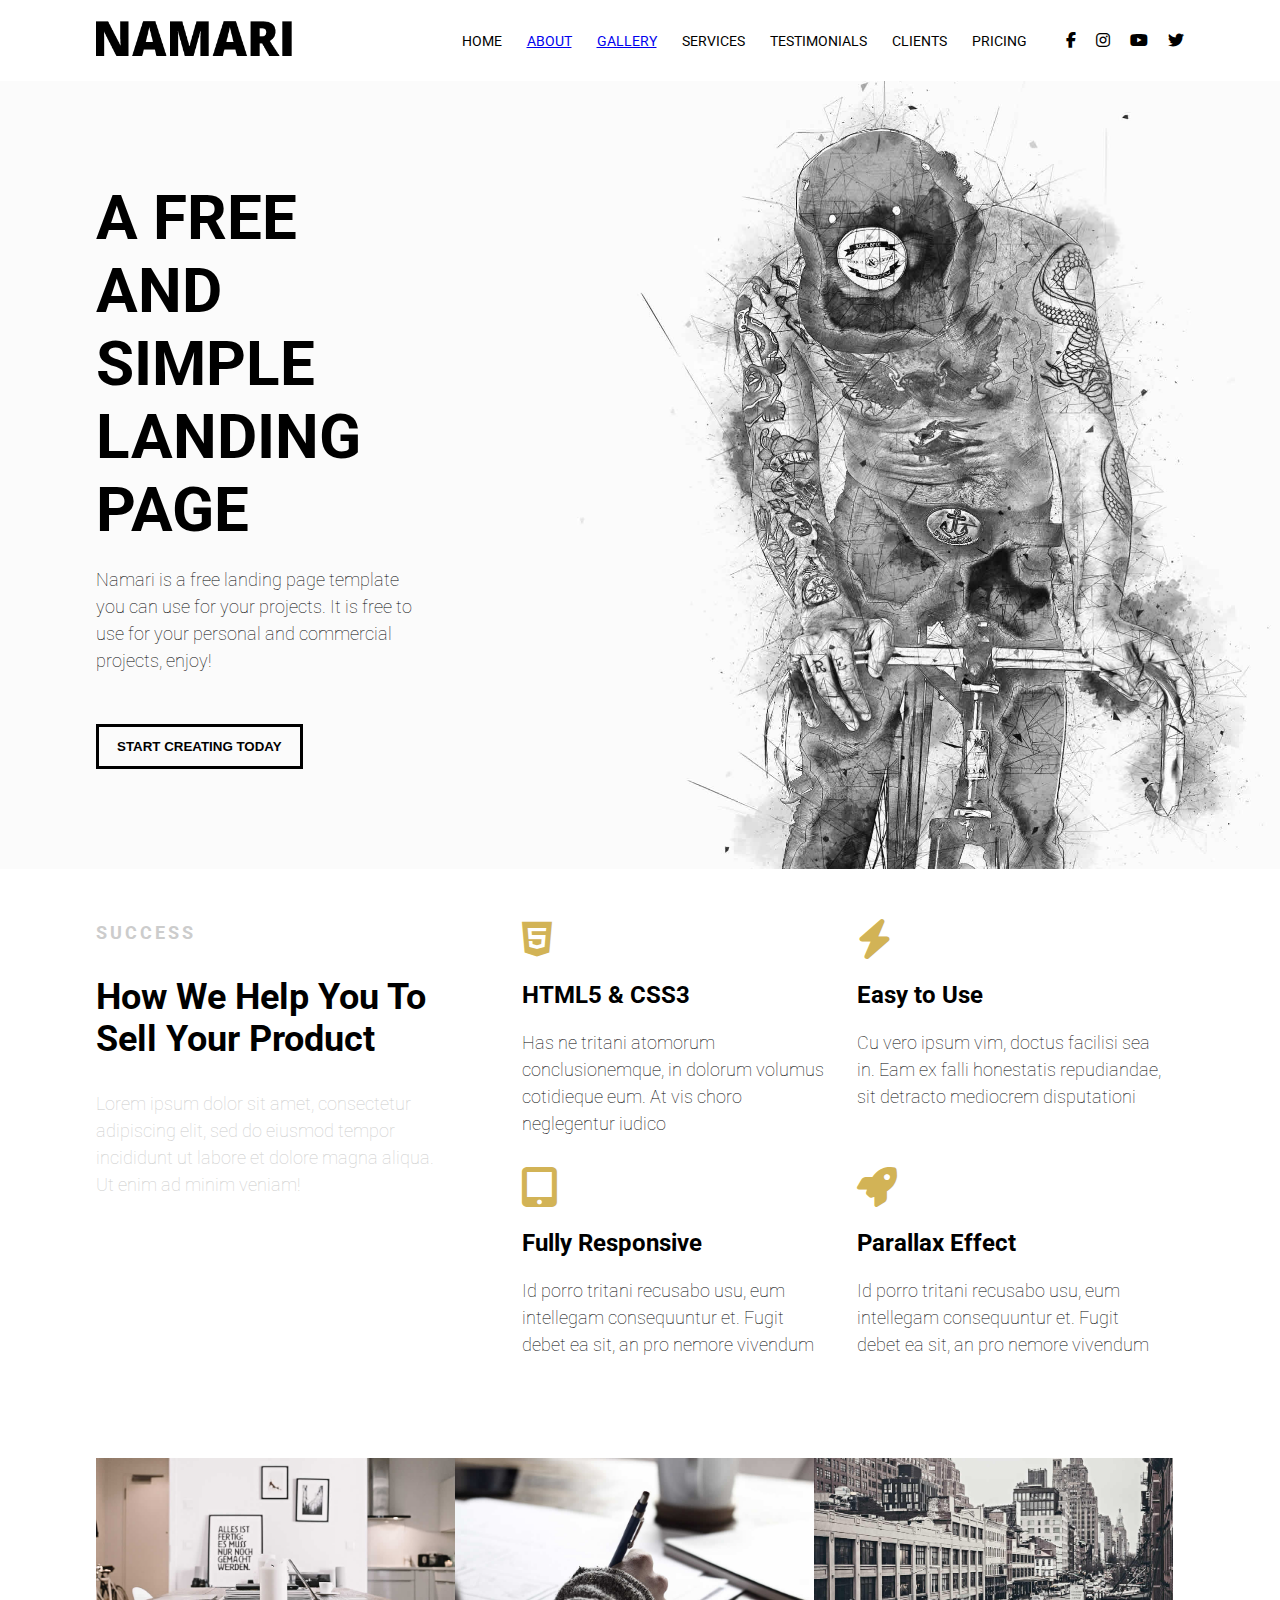
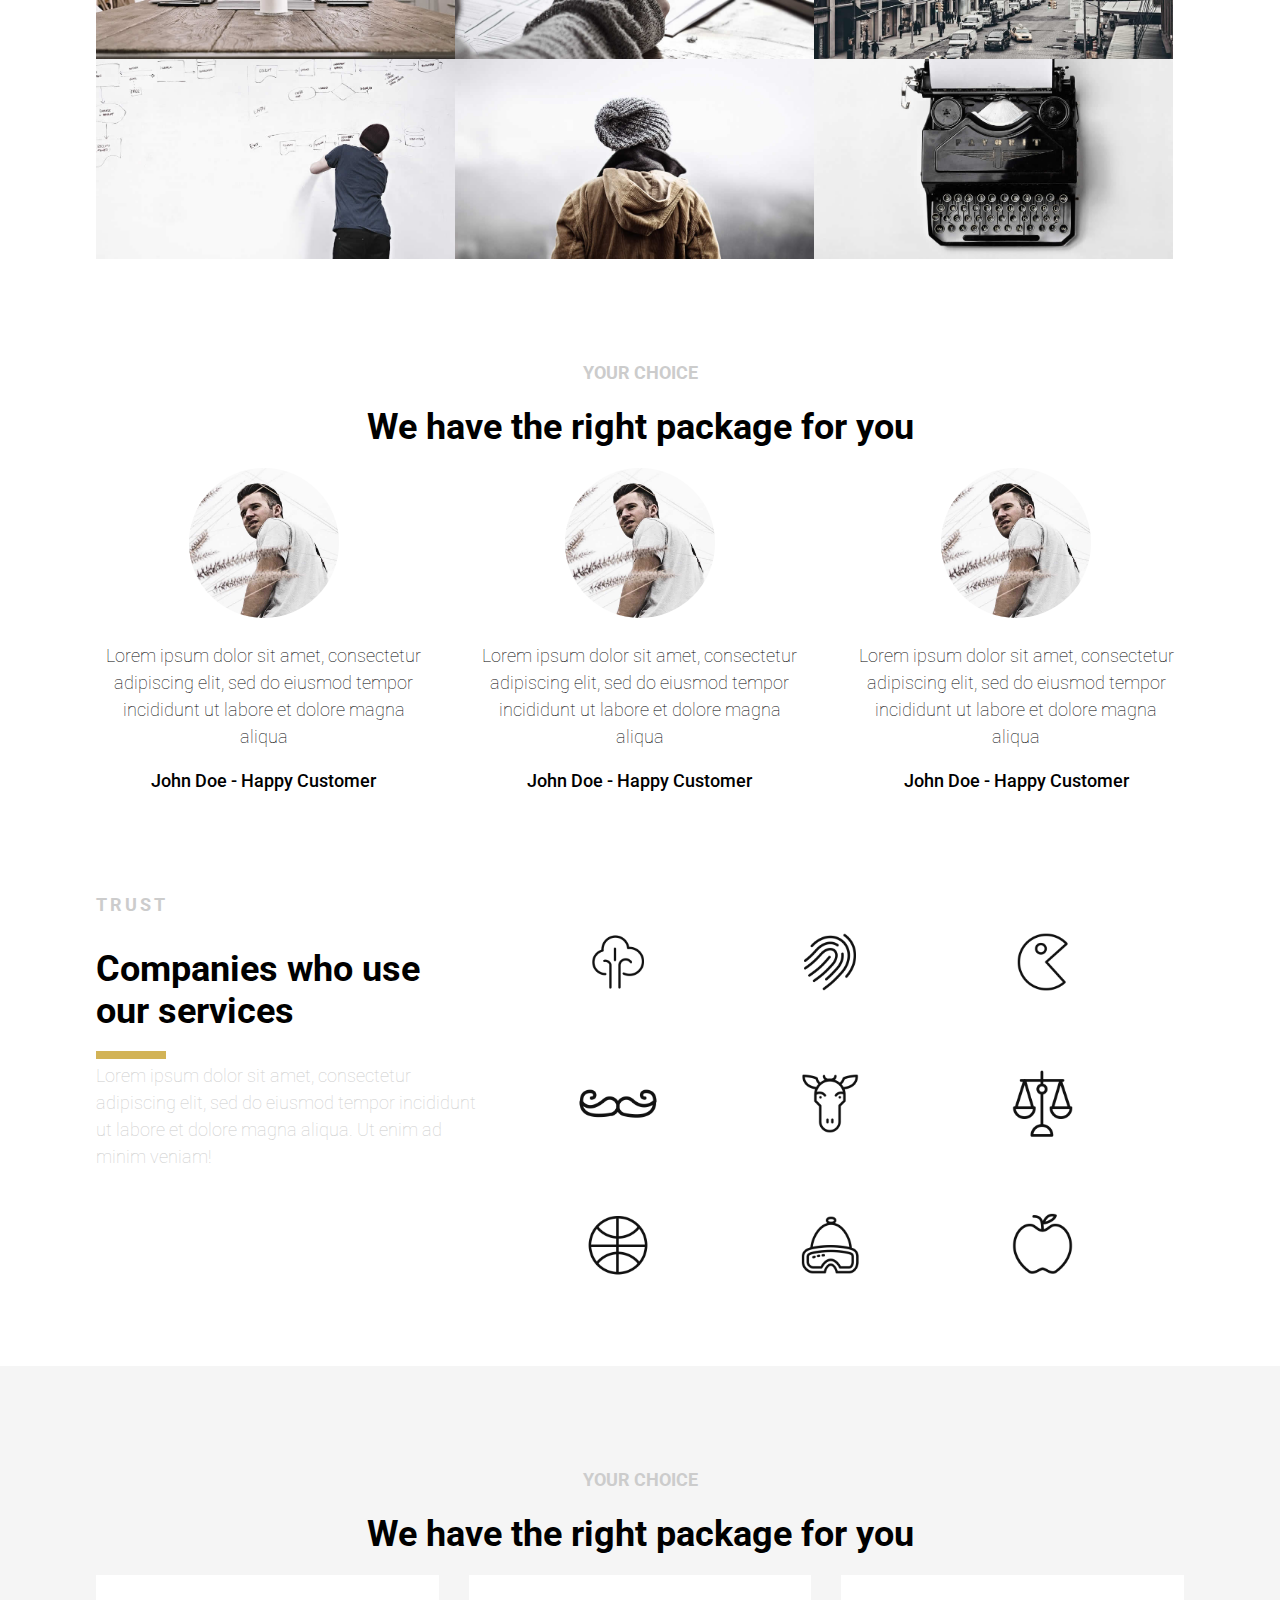
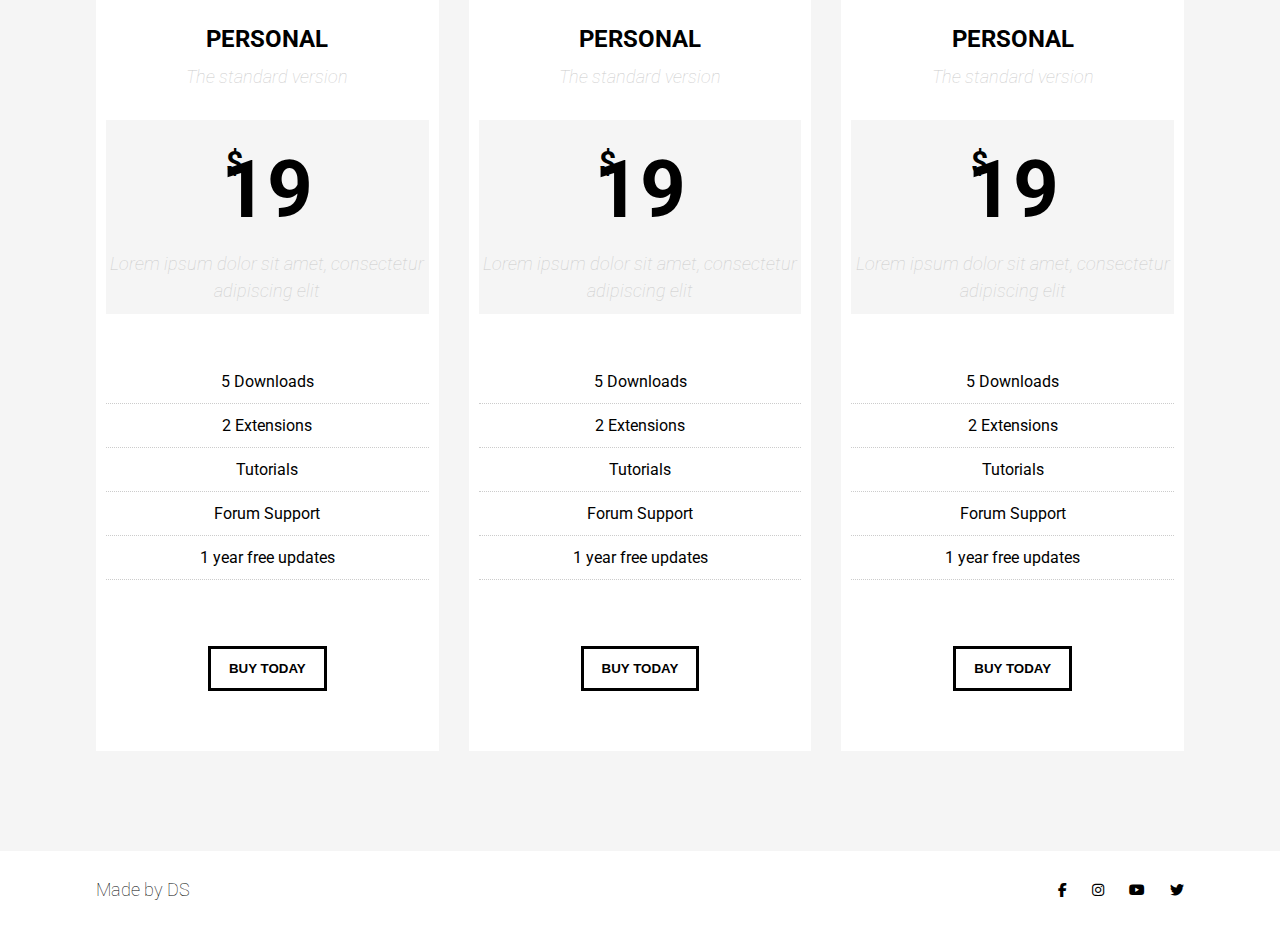
<file: html-project/index.html>
<!DOCTYPE html>
<html lang="en">
    <head>
        <meta charset="UTF-8" />
        <meta name="viewport" content="width=device-width, initial-scale=1.0" />
        <title>Document</title>

        <link rel="stylesheet" href="css/style.css" />
        <link
            rel="stylesheet"
            href="https://cdnjs.cloudflare.com/ajax/libs/font-awesome/6.5.1/css/all.min.css"
        />
    </head>
    <body>
        <header>
            <div class="container">
                <div class="header-block">
                    <div class="logo">
                        <img src="images/logo.png" alt="" />
                    </div>

                    <div class="menu-list">
                        <ul>
                            <li>HOME</li>
                            <li><a href="about.html">ABOUT</a></li>
                            <li><a href="abc.html">GALLERY</a></li>
                            <li>SERVICES</li>
                            <li>TESTIMONIALS</li>
                            <li>CLIENTS</li>
                            <li>PRICING</li>
                        </ul>
                    </div>

                    <div class="social-icons">
                        <ul>
                            <li><i class="fa-brands fa-facebook-f"></i></li>
                            <li><i class="fa-brands fa-instagram"></i></li>
                            <li><i class="fa-brands fa-youtube"></i></li>
                            <li><i class="fa-brands fa-twitter"></i></li>
                        </ul>
                    </div>
                </div>
            </div>
        </header>

        <section class="banner-section">
            <div class="container">
                <div class="banner-block">
                    <h1>A FREE AND SIMPLE LANDING PAGE</h1>
                    <p>
                        Namari is a free landing page template you can use for
                        your projects. It is free to use for your personal and
                        commercial projects, enjoy!
                    </p>
                    <button class="site-button">START CREATING TODAY</button>
                </div>
            </div>
        </section>

        <section class="product-section section-spacing">
            <div class="container">
                <div class="product-block">
                    <div class="product-left">
                        <p class="heading-spacing"><span>SUCCESS</span></p>
                        <h2>How We Help You To Sell Your Product</h2>
                        <p>
                            Lorem ipsum dolor sit amet, consectetur adipiscing
                            elit, sed do eiusmod tempor incididunt ut labore et
                            dolore magna aliqua. Ut enim ad minim veniam!
                        </p>
                    </div>
                    <div class="product-right">
                        <div class="product-right-content">
                            <p><i class="fa-brands fa-html5"></i></p>
                            <h4>HTML5 & CSS3</h4>
                            <p>
                                Has ne tritani atomorum conclusionemque, in dolorum volumus cotidieque eum. At vis choro neglegentur iudico
                            </p>
                        </div>
                        <div class="product-right-content">
                            <p><i class="fa-solid fa-bolt"></i></i></p>
                            <h4>Easy to Use</h4>
                            <p>
                                Cu vero ipsum vim, doctus facilisi sea in. Eam ex falli honestatis repudiandae, sit detracto mediocrem disputationi
                            </p>
                        </div>

                        <div class="product-right-content">
                            <p><i class="fa-solid fa-tablet-screen-button"></i></p>
                            <h4>Fully Responsive</h4>
                            <p>
                                Id porro tritani recusabo usu, eum intellegam consequuntur et. Fugit debet ea sit, an pro nemore vivendum
                            </p>
                        </div>

                        <div class="product-right-content">
                            <p><i class="fa-solid fa-rocket"></i></p>
                            <h4>Parallax Effect</h4>
                            <p>
                                Id porro tritani recusabo usu, eum intellegam consequuntur et. Fugit debet ea sit, an pro nemore vivendum
                            </p>
                        </div>
                    </div>
                </div>
            </div>
        </section>

        <section class="gallery-section section-spacing">
            <div class="container">
                <div class="gallery-block">
                    <img src="images/gallery/gallery-image-1.jpg" alt="" />
                    <img src="images/gallery/gallery-image-2.jpg" alt="" />
                    <img src="images/gallery/gallery-image-3.jpg" alt="" />
                    <img src="images/gallery/gallery-image-4.jpg" alt="" />
                    <img src="images/gallery/gallery-image-5.jpg" alt="" />
                    <img src="images/gallery/gallery-image-6.jpg" alt="" />
                </div>
            </div>
        </section>


        <section class="feedback-section section-spacing">
            <div class="container">
                <div class="feedback-heading">
                    <p>YOUR CHOICE</p>
                    <h2>We have the right package for you</h2>
                </div>
        
                <div class="feedback-block">
                    <div class="feedback-item">
                        <img src="images/user-images/user-1.jpg" alt="">
                        <p>Lorem ipsum dolor sit amet, consectetur adipiscing elit, sed do eiusmod tempor incididunt ut labore et dolore magna aliqua
                        </p>
                        <h5>John Doe - Happy Customer
                        </h5>
                    </div>

                    <div class="feedback-item">
                        <img src="images/user-images/user-1.jpg" alt="">
                        <p>Lorem ipsum dolor sit amet, consectetur adipiscing elit, sed do eiusmod tempor incididunt ut labore et dolore magna aliqua
                        </p>
                        <h5>John Doe - Happy Customer
                        </h5>
                    </div>

                    <div class="feedback-item">
                        <img src="images/user-images/user-1.jpg" alt="">
                        <p>Lorem ipsum dolor sit amet, consectetur adipiscing elit, sed do eiusmod tempor incididunt ut labore et dolore magna aliqua
                        </p>
                        <h5>John Doe - Happy Customer
                        </h5>
                    </div>
                </div>
            </div>
        </section>
        

        <section class="service-section section-spacing">
            <div class="container">
                <div class="service-block">
                    <div class="service-left">
                        <p class="heading-spacing"><span>TRUST</span></p>
                        <h2>Companies who use our services</h2>
                        <p>
                            Lorem ipsum dolor sit amet, consectetur adipiscing
                            elit, sed do eiusmod tempor incididunt ut labore et
                            dolore magna aliqua. Ut enim ad minim veniam!
                        </p>
                    </div>
                    <div class="service-right">
                        <div class="service-logo">
                            <img
                                src="images/services/company-logo1.png"
                                alt=""
                            />
                            <img
                                src="images/services/company-logo2.png"
                                alt=""
                            />
                            <img
                                src="images/services/company-logo3.png"
                                alt=""
                            />
                            <img
                                src="images/services/company-logo4.png"
                                alt=""
                            />
                            <img
                                src="images/services/company-logo5.png"
                                alt=""
                            />
                            <img
                                src="images/services/company-logo6.png"
                                alt=""
                            />
                            <img
                                src="images/services/company-logo7.png"
                                alt=""
                            />
                            <img
                                src="images/services/company-logo8.png"
                                alt=""
                            />
                            <img
                                src="images/services/company-logo9.png"
                                alt=""
                            />
                        </div>
                    </div>
                </div>
            </div>
        </section>

        <section class="pricing-section">
            <div class="container">
                <div class="pricing-heading">
                    <p>YOUR CHOICE</p>
                    <h2>We have the right package for you</h2>
                </div>

                <div class="pricing-block">
                    <div class="pricing-item">
                        <div class="pricing-item-heading">
                            <h4>PERSONAL</h4>
                            <p class="italic grey-color">
                                The standard version
                            </p>
                        </div>
                        <div class="price">
                            <p><span>$ </span>19</p>
                            <p class="italic grey-color">
                                Lorem ipsum dolor sit amet, consectetur
                                adipiscing elit
                            </p>
                        </div>
                        <div class="pricing-item-footer">
                            <ul>
                                <li>5 Downloads</li>
                                <li>2 Extensions</li>
                                <li>Tutorials</li>
                                <li>Forum Support</li>
                                <li>1 year free updates</li>
                            </ul>
                        </div>
                        <div class="pricing-btn">
                            <button class="site-button">BUY TODAY</button>
                        </div>
                    </div>

                    <div class="pricing-item">
                        <div class="pricing-item-heading">
                            <h4>PERSONAL</h4>
                            <p class="italic grey-color">
                                The standard version
                            </p>
                        </div>
                        <div class="price">
                            <p><span>$ </span>19</p>
                            <p class="italic grey-color">
                                Lorem ipsum dolor sit amet, consectetur
                                adipiscing elit
                            </p>
                        </div>
                        <div class="pricing-item-footer">
                            <ul>
                                <li>5 Downloads</li>
                                <li>2 Extensions</li>
                                <li>Tutorials</li>
                                <li>Forum Support</li>
                                <li>1 year free updates</li>
                            </ul>
                        </div>
                        <div class="pricing-btn">
                            <button class="site-button">BUY TODAY</button>
                        </div>
                    </div>

                    <div class="pricing-item">
                        <div class="pricing-item-heading">
                            <h4>PERSONAL</h4>
                            <p class="italic grey-color">
                                The standard version
                            </p>
                        </div>
                        <div class="price">
                            <p><span>$ </span>19</p>
                            <p class="italic grey-color">
                                Lorem ipsum dolor sit amet, consectetur
                                adipiscing elit
                            </p>
                        </div>
                        <div class="pricing-item-footer">
                            <ul>
                                <li>5 Downloads</li>
                                <li>2 Extensions</li>
                                <li>Tutorials</li>
                                <li>Forum Support</li>
                                <li>1 year free updates</li>
                            </ul>
                        </div>
                        <div class="pricing-btn">
                            <button class="site-button">BUY TODAY</button>
                        </div>
                    </div>
                   
                </div>
            </div>
        </section>



        <footer>
            <div class="container">
                <div class="footer-block">
                    <div class="footer-left">
                        <p>Made by DS</p>
                    </div>
                    <div class="footer-right">
                        <ul>
                            <li><i class="fa-brands fa-facebook-f"></i></li>
                            <li><i class="fa-brands fa-instagram"></i></li>
                            <li><i class="fa-brands fa-youtube"></i></li>
                            <li><i class="fa-brands fa-twitter"></i></li>
                        </ul>
                    </div>
                </div>
            </div>
        </footer>
        
            </div>
        </footer>
    </body>
</html>
</file>
<file: html-project/css/style.css>
@import url("https://fonts.googleapis.com/css2?family=Roboto:wght@300;400&display=swap");

body {
    margin: 0;
    font-family: "Roboto", sans-serif;
}
.container {
    width: 85%;
    margin: auto;
}
h1,
h2,
h3,
h4,
h5,
h6,
p {
    margin: 0;
}
.italic {
    font-style: italic;
}

h1 {
    font-size: 44px;
}
h2 {
    font-size: 36px;
}
h3 {
    font-size: 30px;
}
h4 {
    font-size: 24px;
}
h5 {
    font-size: 18px;
}
h6 {
    font-size: 14px;
}
p {
    font-size: 18px;
    line-height: 1.5;
    font-weight: 100;
}
li {
    list-style: none;
}
ul {
    padding: 0;
}
.section-spacing {
    padding: 50px 0;
}

.heading-spacing {
    letter-spacing: 3px;
}

.site-button {
    padding: 12px 18px;
    border: 3px solid;
    background: transparent;
    font-weight: bold;
    transition: 0.7s;
}

.site-button:hover {
    color: #d2b356;
    border: 3px solid #d2b356;
}
.grey-color {
    color: #cccccc;
}

/* HEADER */
.header-block {
    display: flex;
    align-items: center;
    justify-content: space-between;
    padding: 15px 0;
    gap: 30px;
}

.logo img {
    width: 60%;
}

.menu-list ul {
    display: flex;
    gap: 25px;
}
.menu-list ul li {
    font-size: 14px;
}

.social-icons ul {
    display: flex;
    gap: 20px;
}

/* END HEADER */

/* BANNER SECTION */
.banner-section {
    background: url("../images/banner/banner.jpg");
    padding: 100px 0;
    background-attachment: fixed;
    background-size: cover;
}
.banner-block {
    width: 30%;
}
.banner-block h1 {
    font-size: 62px;
}
.banner-block p {
    margin: 20px 0 50px;
    font-weight: 100;
}

/* #d2b356 */

/* END BANNER SECTION */

/* GALLERY */
.gallery-block {
    display: flex;
    flex-wrap: wrap;
}
.gallery-block img {
    width: 33%;
}

/* END GALLERY */

/* SERVICE */

.service-block {
    display: flex;
}
.service-left {
    width: 35%;
    display: flex;
    flex-direction: column;
    gap: 30px;
    position: relative;
}
.service-left p span {
    font-weight: bold;
}
.service-left p {
    color: #ccc;
    font-weight: 100;
}
.service-left h2:after {
    content: "";
    background: #d2b356;
    left: 0;
    width: 70px;
    height: 8px;
    position: absolute;
    top: 160px;
}

.service-right {
    width: 65%;
}

.service-logo {
    display: flex;
    justify-content: center;
    flex-wrap: wrap;
}
.service-logo img {
    max-width: 30%;
}

/* END SERVICE */

/* PRODUCT */

.product-block {
    display: flex;
    gap: 70px;
}

.product-left {
    width: 35%;
}
.product-right {
    width: 65%;
}

.product-left {
    width: 35%;
    display: flex;
    flex-direction: column;
    gap: 30px;
}

.product-left p span {
    font-weight: bold;
}
.product-left p {
    color: #ccc;
    font-weight: 100;
}

.product-right {
    display: flex;
    flex-wrap: wrap;
    gap: 30px;
}

.product-right-content {
    width: 46%;
    display: flex;
    flex-direction: column;
    gap: 20px;
}
.product-right-content p i {
    color: #d2b356;
    font-size: 40px;
}
.product-right-content p {
    font-weight: 100;
}
/* END PRODUCT */

/* PRICING */

.pricing-section {
    background: #f5f5f5;
    padding: 100px 0;
}
.pricing-heading {
    text-align: center;
}

.pricing-heading h2 {
    margin: 20px 0;
}

.pricing-heading p {
    color: #ccc;
    font-weight: bold;
}

.pricing-block {
    display: flex;
    gap: 30px;
    justify-content: center;
}

.price {
    background: #f5f5f5;
    padding: 10px 0;
    position: relative;
    transition: 0.8s;
}
.price p:nth-child(1) {
    font-size: 80px;
    font-weight: bold;
}
.price p span {
    position: absolute;
    top: 20px;
    font-size: 30px;
    left: 120px;
}
.pricing-item {
    background: #fff;
    text-align: center;
    width: 30%;
    border: 10px solid #ffffff;
    transition: 0.8s;
}
.pricing-item:hover {
    border: 10px solid #d2b356;
}
.pricing-item:hover .price {
    background: #d2b356;
    color: #fff;
}

.pricing-item-heading {
    padding: 30px;
    line-height: 2;
}
.pricing-item-footer {
    padding: 30px 0 0;
}
.pricing-item-footer li {
    border-bottom: 1px dotted #ccc;
    padding: 12px 0;
}
.pricing-btn {
    padding: 50px 0;
}

/* END PRICING */

/* FEEDBACK SECTIONS */

.feedback-heading {
    text-align: center;
}

.feedback-heading h2 {
    margin: 20px 0;
}

.feedback-heading p {
    color: #ccc;
    font-weight: bold;
}

.feedback-block {
    display: flex;
    gap: 50px;
    justify-content: center;
}
.feedback-item {
    width: 30%;
    text-align: center;
}

.feedback-item img {
    width: 150px;
    border-radius: 50%;
}
.feedback-item p {
    margin: 20px 0;
}
.feedback-item h5 {
    font-weight: 500;
}

/* END FEEDBACK SECTIONS */

/* FOOTER */

footer {
    padding: 15px 0;
}

.footer-block {
    display: flex;
    justify-content: space-between;
    align-items: center;
}

.footer-right ul {
    display: flex;
    gap: 25px;
}
.footer-right ul li {
    font-size: 14px;
}

.social-icons ul {
    display: flex;
    gap: 20px;
}

/* END FOOTER */

@media screen and (min-width: 480px) and (max-width: 600px) {
    h1 {
        font-size: 36px;
    }
    h2 {
        font-size: 30px;
    }
    h3 {
        font-size: 26px;
    }
    h4 {
        font-size: 22px;
    }
    h5 {
        font-size: 18px;
    }
    h6 {
        font-size: 14px;
    }
    p {
        font-size: 16px;
    }

    .header-block {
        flex-direction: column;
    }

    .menu-list ul {
        flex-wrap: wrap;
        justify-content: center;
    }

    .logo {
        text-align: center;
    }

    .banner-section {
        padding: 50px 0;
        background-position: center;
    }

    .banner-block h1 {
        font-size: 40px;
    }
    .banner-block {
        width: 70%;
    }
    .product-block {
        flex-direction: column;
    }
    .product-left {
        width: 100%;
        gap: 10px;
        align-items: center;
        text-align: center;
    }

    .product-right {
        width: 100%;
        gap: 15px;
        justify-content: center;
    }

    .gallery-block img {
        width: 50%;
    }

    .service-block {
        flex-direction: column;
    }
    .service-left h2:after {
        top: 130px;
    }
    .service-left {
        width: 100%;
    }
    .service-right {
        width: 100%;
    }
    .price p:nth-child(1) {
        font-size: 40px;
    }
    .pricing-block {
        flex-direction: column;
    }
    .pricing-item {
        width: 100%;
    }
    .pricing-item-heading h4 {
        font-size: 20px;
    }
    .price p span {
        top: 10px;
        font-size: 22px;
        left: 150px;
    }
}

@media screen and (min-width: 601px) and (max-width: 767px) {
    .header-block {
        flex-direction: column;
    }
    .logo {
        text-align: center;
    }
    .banner-section {
        background-position: center;
        padding: 50px 0;
    }
    .banner-block h1 {
        font-size: 42px;
    }
    .banner-block {
        width: 70%;
    }
    .product-block {
        flex-direction: column;
    }
    .product-left {
        width: 100%;
        gap: 10px;
        align-items: center;
        text-align: center;
    }

    .product-right {
        width: 100%;
        gap: 15px;
        justify-content: center;
    }
    .gallery-block img {
        width: 50%;
    }
    .service-block {
        flex-direction: column;
    }
    .service-left h2:after {
        top: 150px;
    }
    .service-left {
        width: 100%;
    }
    .service-right {
        width: 100%;
    }
    .price p:nth-child(1) {
        font-size: 40px;
    }
    .pricing-section {
        padding: 50px 0;
    }

    .pricing-item {
        width: 100%;
    }
    .pricing-item-heading h4 {
        font-size: 20px;
    }
    .price p span {
        top: 10px;
        font-size: 22px;
        left: 40px;
    }
}

@media screen and (min-width: 768px) and (max-width: 992px) {
    .header-block {
        flex-direction: column;
    }
    .logo {
        text-align: center;
    }
    .banner-section {
        padding: 50px 0;
    }
    .banner-block h1 {
        font-size: 42px;
    }
    .banner-block {
        width: 70%;
    }
    .product-block {
        flex-direction: column;
    }
    .product-left {
        width: 100%;
        gap: 10px;
        align-items: center;
        text-align: center;
    }

    .product-right {
        width: 100%;
        gap: 15px;
        justify-content: center;
    }
    .service-left h2:after {
        top: 190px;
    }
    .price p:nth-child(1) {
        font-size: 60px;
    }
    .price p span {
        left: 30px;
        font-size: 25px;
    }
}
</file>
